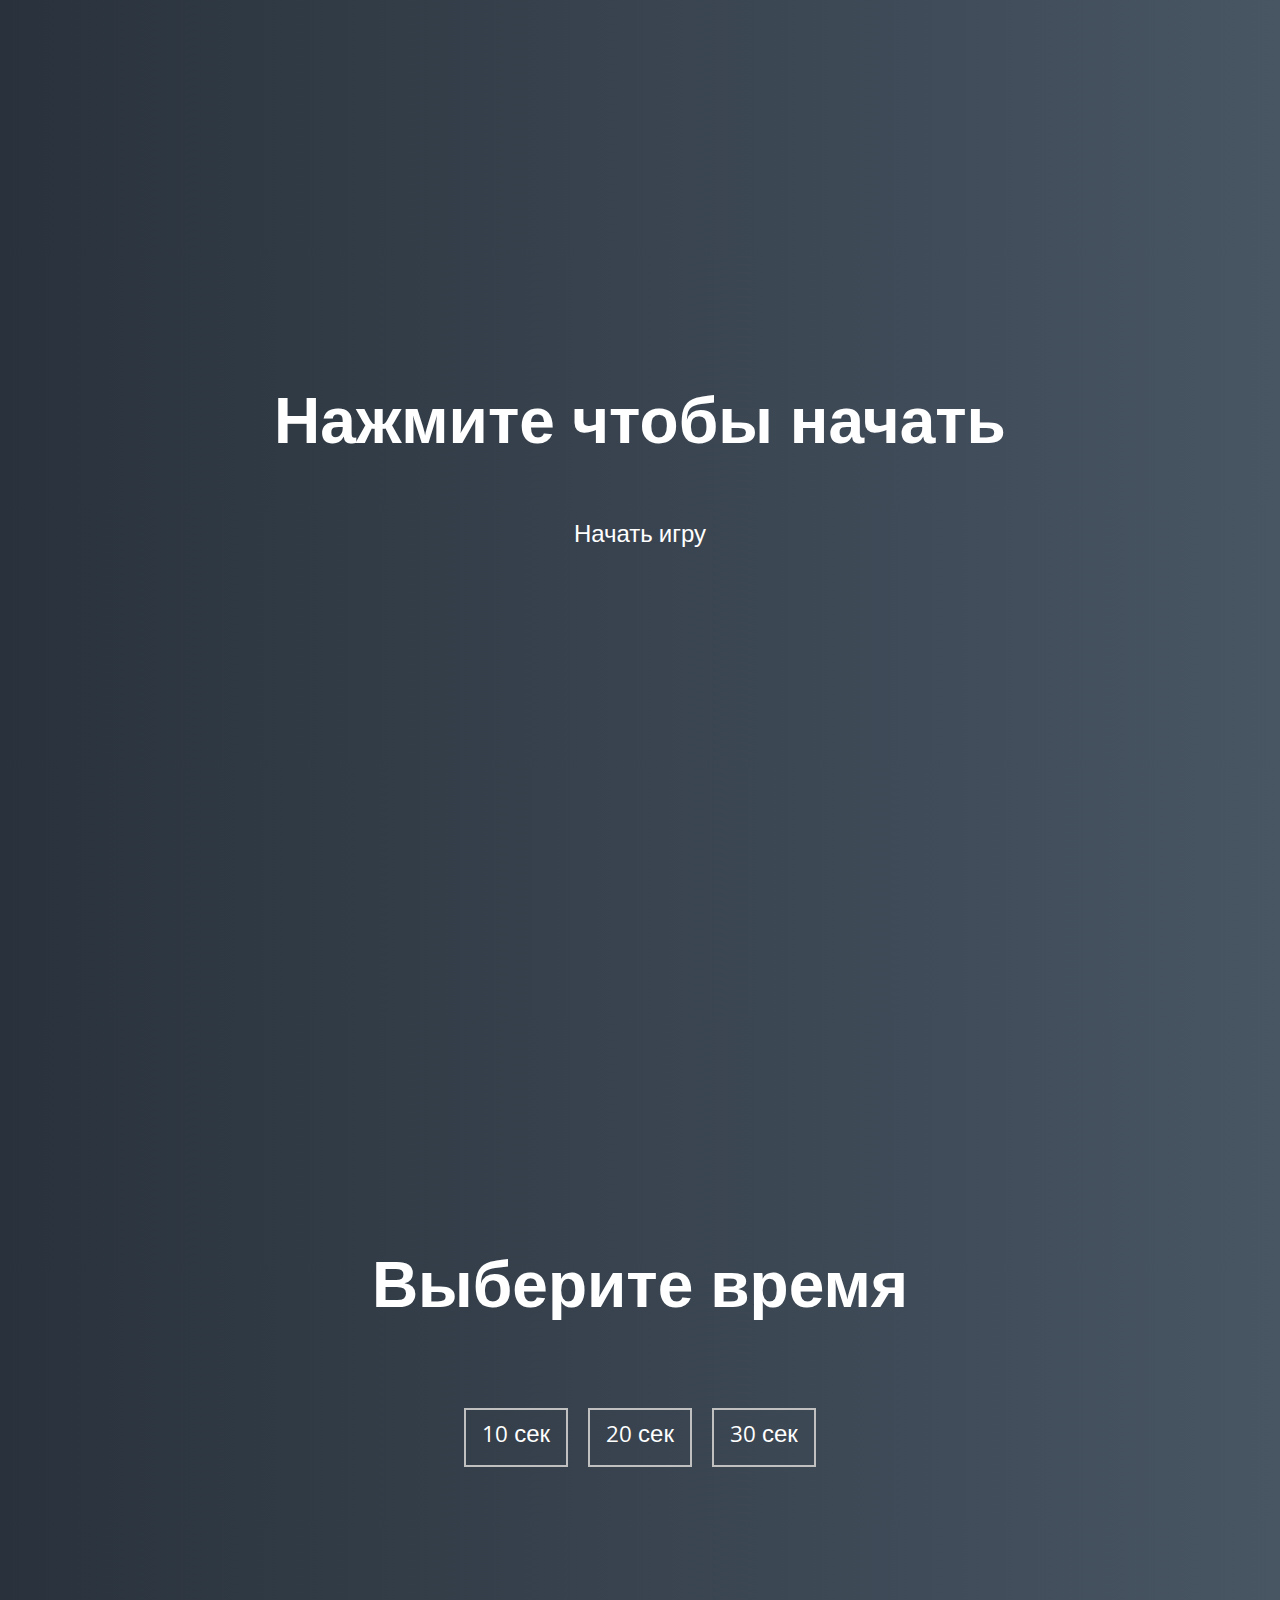
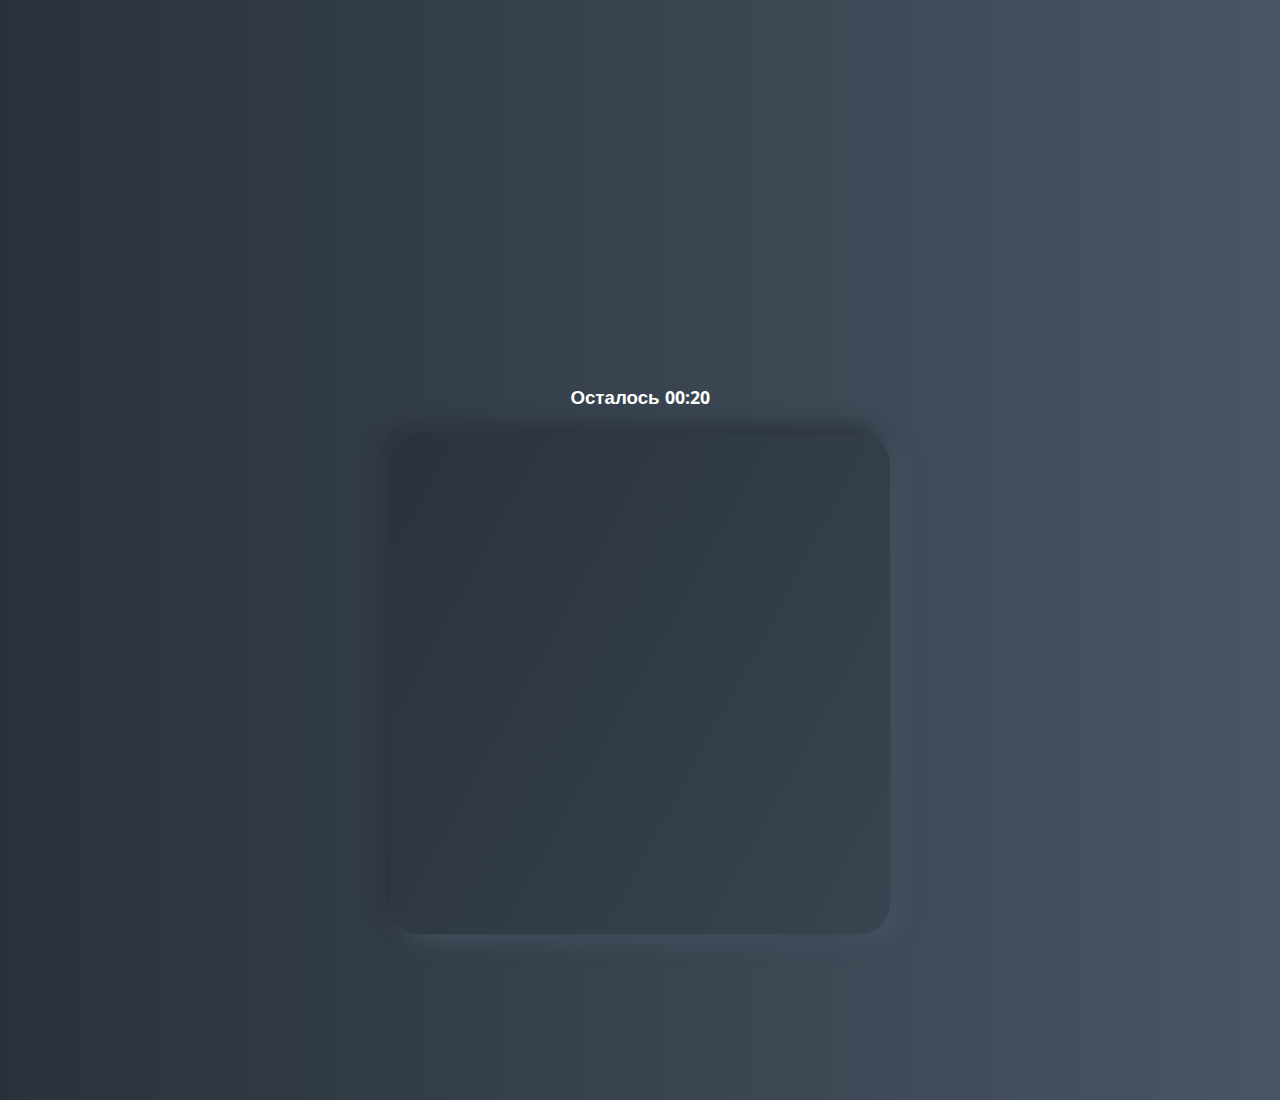
<file: Aim Training/index.html>
<!DOCTYPE html>
<html lang="en">
<head>
    <meta charset="UTF-8" />
    <meta name="viewport" content="width=device-width, initial-scale=1.0" />
    <link rel="stylesheet" href="style.css" />
    <title>Aim Training</title>
</head>
<body>
<div class="screen">
    <h1>Нажмите чтобы начать</h1>
    <a href="#" class="start" id="start">Начать игру</a>
</div>

<div class="screen">
    <h1>Выберите время</h1>
    <ul class="time-list">
        <li><button class="time-btn" data-time="10">10 сек</button></li>
        <li><button class="time-btn" data-time="20">20 сек</button></li>
        <li><button class="time-btn" data-time="30">30 сек</button></li>
    </ul>
</div>

<div class="screen">
    <h3>Осталось <span id="time">00:20</span></h3>
    <div class="board" id="board"></div>
</div>

    <script src="project.js"></script>
</body>
</html>
</file>
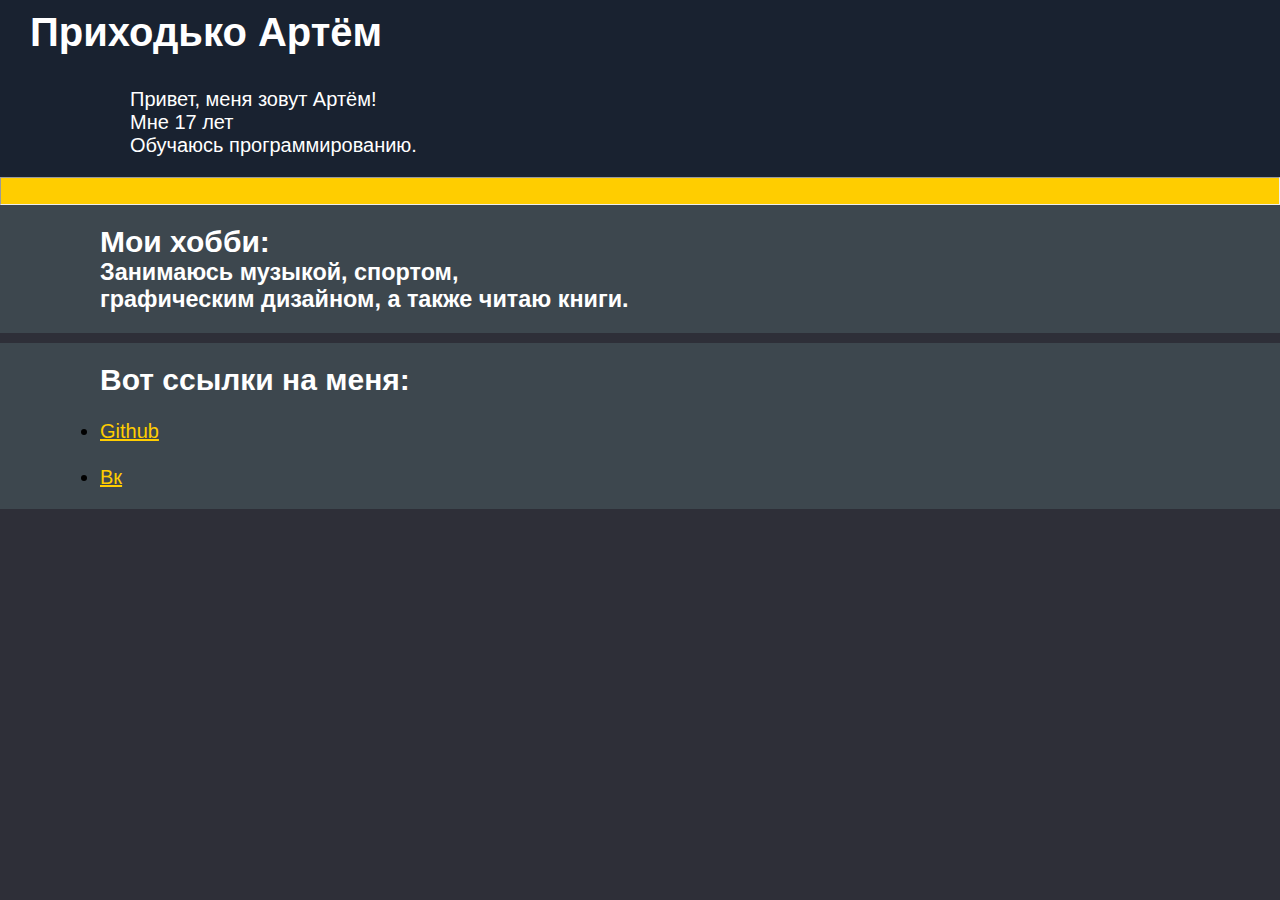
<file: programming/Web/I'am/index.html>
<!DOCTYPE html>
<html lang="en">
<head>
    <meta charset="UTF-8">
    <meta name="viewport" content="width=device-width, initial-scale=1.0">
    <title>Приходько Артём</title>
    <link rel="stylesheet" href="Style/style.css">
</head>
<body>
    <div class="card1">
        <H1>Приходько Артём</H1><br>
        <p>Привет, меня зовут Артём!<br>Мне 17 лет<br>
        Обучаюсь программированию.</р>
        
    </div>
    <div class="hr">
    <hr size="30px">
    </div>

    <div class="card"> 
        <h2>Мои хобби:<br></h2>
            <h3>
            Занимаюсь музыкой, спортом, <br>
            графическим дизайном, а также читаю книги.<br>
            
            </h3>
      
    </div>

    <div class="card">
        
        <h2>Вот ссылки на меня: </h2><br>
        <li><a href="https://github.com/prixodckoartem" >Github </a>
        <br><br>
        <li><a href="https://vk.com/artemprixodcko">Вк </a></li>
        
    </div>

   



    <script src="JS.js"></script>
    <script src="Вывод информации на экран.js"></script>
    <script src="Вычисления по формулам1.js"></script>
</body>
</html>
</file>
<file: Aim Training/style.css>
@import url("https://fonts.googleapis.com/css?family=Khula&display=swap");

* {
    box-sizing: border-box;
}

body {
    color: #fff;
    font-family: "Khula", sans-serif;
    height: 100vh;
    overflow: hidden;
    margin: 0;
    text-align: center;
}

a {
    color: #fff;
    text-decoration: none;
}

a:hover {
    color: #16d9e3;
}

.start {
    font-size: 1.5rem;
}

h1 {
    line-height: 1.4;
    font-size: 4rem;
}

.screen {
    display: flex;
    flex-direction: column;
    align-items: center;
    justify-content: center;
    height: 100vh;
    width: 100vw;
    transition: margin 0.5s ease-out;
    background: linear-gradient(90deg, #29323c 0%, #485563 100%);
}

.screen.up {
    margin-top: -100vh;
}

.time-list {
    display: flex;
    flex-wrap: wrap;
    justify-content: center;
    list-style: none;
    padding: 0;
}

.time-list li {
    margin: 10px;
}

.time-btn {
    background-color: transparent;
    border: 2px solid #c0c0c0;
    color: #fff;
    cursor: pointer;
    font-family: inherit;
    padding: 0.5rem 1rem;
    font-size: 1.5rem;
}

.time-btn:hover {
    border: 2px solid #16d9e3;
    color: #16d9e3;
}

.hide {
    opacity: 0;
}

.primary {
    color: #16d9e3;
}

.board {
    display: flex;
    justify-content: center;
    align-items: center;
    position: relative;
    width: 500px;
    height: 500px;
    background: linear-gradient(118.38deg, #29323c -4.6%, #485563 200.44%);
    box-shadow: -8px -8px 20px #2a333d, 10px 7px 20px #475462;
    border-radius: 30px;
    overflow: hidden;
}

.circle {
    background: linear-gradient(90deg, #16d9e3 0%, #30c7ec 47%, #46aef7 100%);
    position: absolute;
    border-radius: 50%;
    cursor: pointer;
}
</file>
<file: programming/Web/I'am/Style/style.css>
html {
    scroll-behavior: smooth; 
    font-size: 25px; 
}
body {
    
    font-family: "Arial", "Helvetica", sans-serif;
    background-color: #2e2f38;
    font-size: 20px;
    

}

* {
    margin: 0;
    padding: 0;
    box-sizing: border-box;
}
.card{
    padding: 20px 100px;
    background-color: #3d474e;
    margin-bottom: 10px;
    border-radius: 0px;
}
.card1{
    padding: 10px 30px ;
    background-color: #192230;
    margin-bottom: 0px;

}
.hr{
   
    background-color: #ffcd00;
}
a{
    color: #ffcd00;
    
    
}
a:hover{
    color: #192230;
}
p,h2,h1,h3{
    color: white;
}
p{
    padding: 10px 100px;
}
</file>
